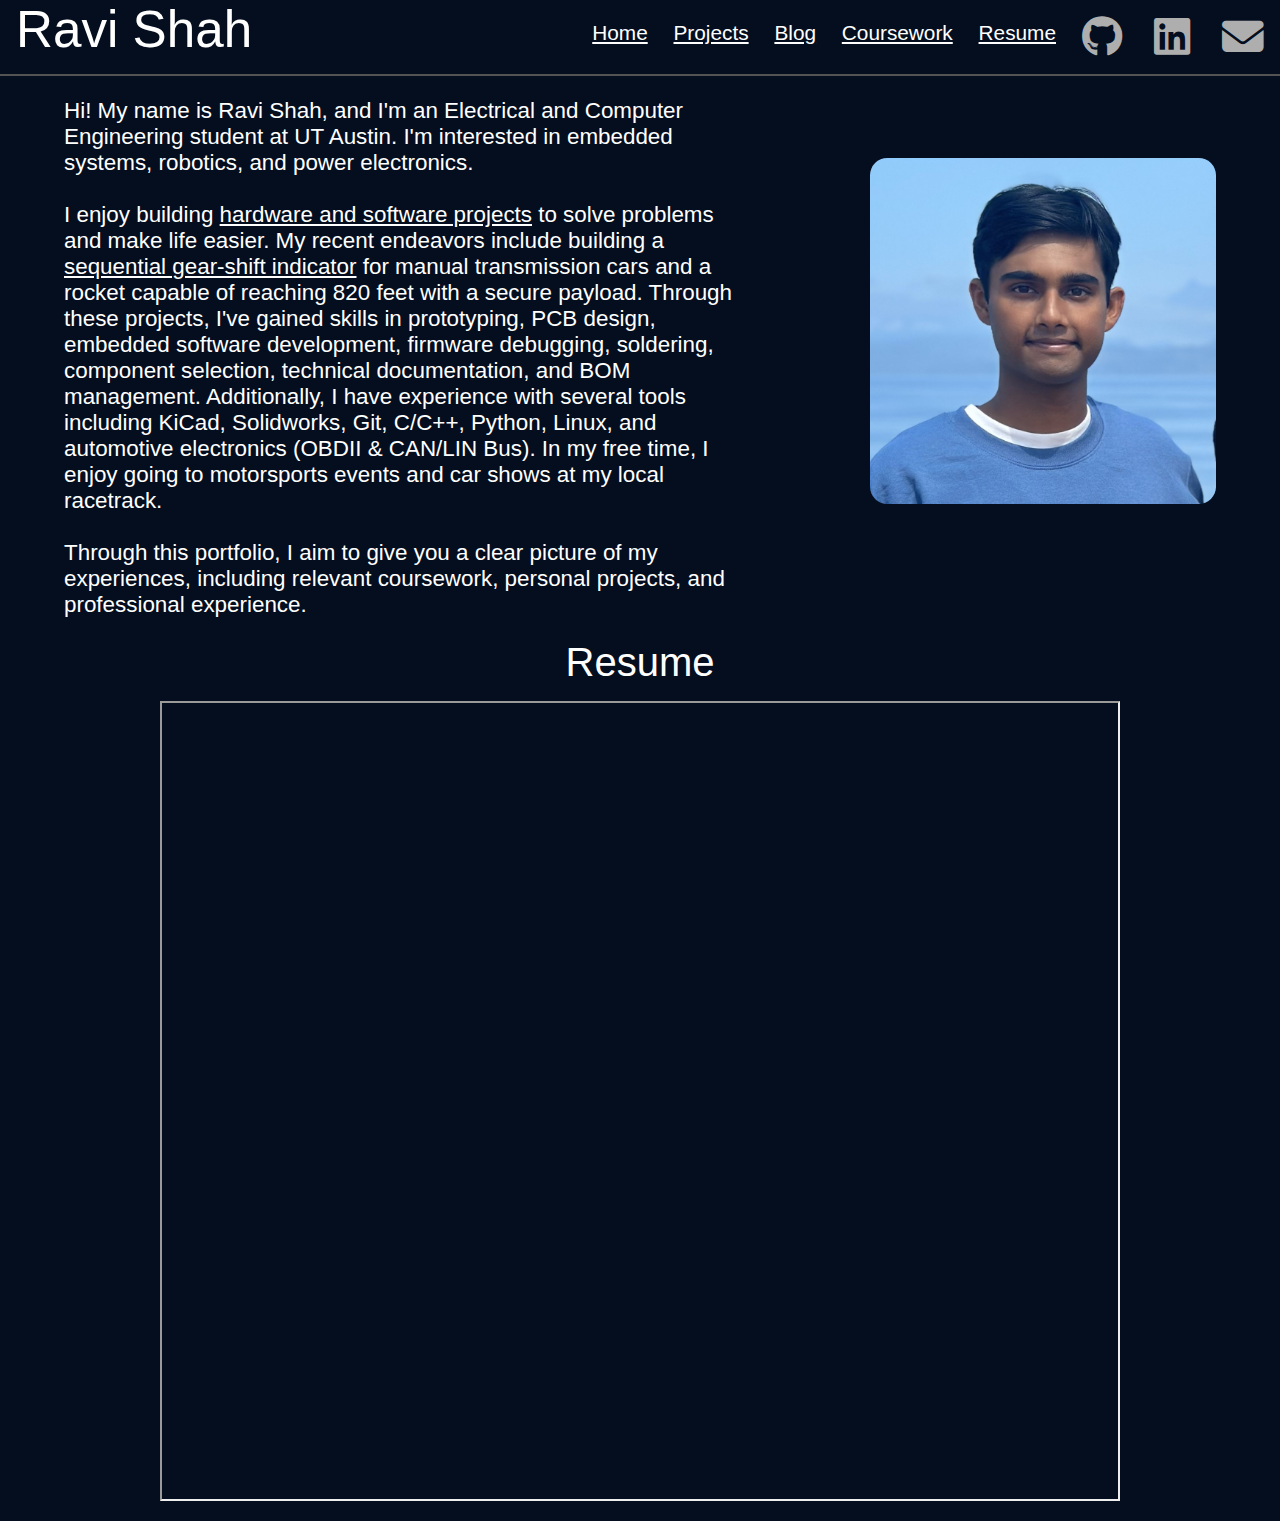
<file: index.html>
<!DOCTYPE html>
<html lang="en">

<head>
    <meta charset="utf-8" />
    <meta http-equiv="X-UA-Compatible" content="IE=edge" />
    <title>Ravi Shah's Portfolio</title>
    <meta name="HandheldFriendly" content="True" />
    <meta name="viewport" content="width=device-width, initial-scale=1.0" />
    <link rel="stylesheet" type="text/css" href="./css/new-portfolio.css" />
    <link rel="stylesheet" href="https://cdnjs.cloudflare.com/ajax/libs/font-awesome/6.1.2/css/all.min.css">
    <meta name="description"
        content="Hi, I'm Ravi Shah! Find out about my projects, qualifications, and interests here." />
    <link rel="icon" href="/favicon.png" type="image/png" />
    <link rel="canonical" href="https://www.yeetpc.com/" />
    <meta name="referrer" content="no-referrer-when-downgrade" />
    <meta property="og:site_name" content="Ravi Shah's Portfolio" />
    <meta property="og:type" content="website" />
    <meta property="og:title" content="Ravi Shah's Portfolio" />
    <meta property="og:description"
        content="Hi, I'm Ravi Shah! Find out about my projects, qualifications, and interests here." />
    <meta property="og:url" content="https://www.yeetpc.com/" />
    <meta property="og:image" content="https://blog.yeetpc.com/content/images/2021/11/YTchannelart-2.png" />
    <meta name="twitter:card" content="summary_large_image" />
    <meta name="twitter:title" content="Ravi Shah's Portfolio" />
    <meta name="twitter:description"
        content="Hi, I'm Ravi Shah! Find out about my projects, qualifications, and interests here." />
    <meta name="twitter:url" content="https://www.yeetpc.com/" />
    <meta name="twitter:image" content="https://blog.yeetpc.com/content/images/2021/11/YTchannelart-1.png" />
    <meta name="twitter:site" content="@rav4ss" />
    <meta property="og:image:width" content="2560" />
    <meta property="og:image:height" content="1440" />
    <script type="application/ld+json">
{
    "@context": "https://schema.org",
    "@type": "WebSite",
    "publisher": {
        "@type": "Person",
        "name": "Ravi Shah",
        "url": "https://www.yeetpc.com/",
        "logo": {
            "@type": "ImageObject",
            "url": "https://blog.yeetpc.com/favicon.png",
            "width": 60,
            "height": 60
        }
    },
    "url": "https://www.yeetpc.com/",
    "image": {
        "@type": "ImageObject",
        "url": "https://static.ghost.org/v3.0.0/images/publication-cover.png",
        "width": 2709,
        "height": 938
    },
    "mainEntityOfPage": {
        "@type": "WebPage",
        "@id": "https://www.yeetpc.com/"
    },
    "description": "Hi, I'm Ravi Shah! Find out about my projects, qualifications, and interests here."
}
    </script>
    <script defer data-domain="www.yeetpc.com" src="https://plausible.yeetpc.com/js/plausible.js"></script>
</head>

<body class="home-template">
    <div class="site-wrapper">

        <div class="header-container">

            <h1 class="main-heading" id="heading">Ravi Shah</h1>

            <div class="icons-container">
                <div class="icons-flex">
                    <div class="icon" id="github">
                        <i class="fa-brands fa-github fa-2xl"></i>
                    </div>
                    <div class="icon" id="linkedin">
                        <i class="fa-brands fa-linkedin fa-2xl"></i>
                    </div>
                    <div class="icon" id="mail">
                        <i class="fa fa-envelope fa-2xl"></i>
                    </div>

                </div>
            </div>

            <div class="links-container">
                <p>
                    <a href="/">Home</a>
                    <a href="/projects">Projects</a>
                    <a href="https://blog.yeetpc.com/">Blog</a>
                    <a href="/coursework">Coursework</a>
                    <a href="/#resume">Resume</a>
                </p>
            </div>
        </div>

        <div class="header-spacer"></div>

        <hr />

        <div class="main-stuff">
            <div class="profile-container">
                <img src="/img/portfolio_profile.jpg" alt="Close-up photo of Ravi Shah">
            </div>

            <div class="subtitle">
                <p>Hi! My name is Ravi Shah, and I'm an Electrical and Computer Engineering student at UT Austin. I'm
                    interested in embedded systems, robotics, and power electronics.<br /><br />I
                    enjoy building <a href="/projects">hardware and software projects</a> to solve problems and make
                    life easier. My recent
                    endeavors include building a <a href="/projects/k-line-sequential-shift-indicator/">sequential
                        gear-shift
                        indicator</a> for manual transmission cars and a rocket capable of reaching 820 feet with a
                    secure
                    payload. Through these projects, I've gained skills in prototyping, PCB design, embedded software development, firmware debugging, soldering,
                    component selection, technical documentation, and BOM management. Additionally, I have experience with several
                    tools including KiCad, Solidworks, Git, C/C++, Python, Linux, and automotive electronics (OBDII &
                    CAN/LIN Bus). In my
                    free time, I enjoy going to motorsports events and car shows at my local
                    racetrack.<br /><br />Through
                    this portfolio, I aim to give you a clear picture of my experiences, including relevant coursework,
                    personal projects, and professional experience.</p>
            </div>
        </div>

        <div class="resume-header" id="resume">
            <h2>Resume</h2>
        </div>

        <div class="resume">
            <iframe src="https://drive.google.com/file/d/18FzSVNvmo2PB5H2fkcPdwhHGGxofkdqr/preview" width="100%"
                height="800px" loading="lazy"></iframe>
        </div>

        <footer class="main-footer">
        </footer>
    </div>
    <script src="js/redirects.js"></script>

</body>

</html>
</file>
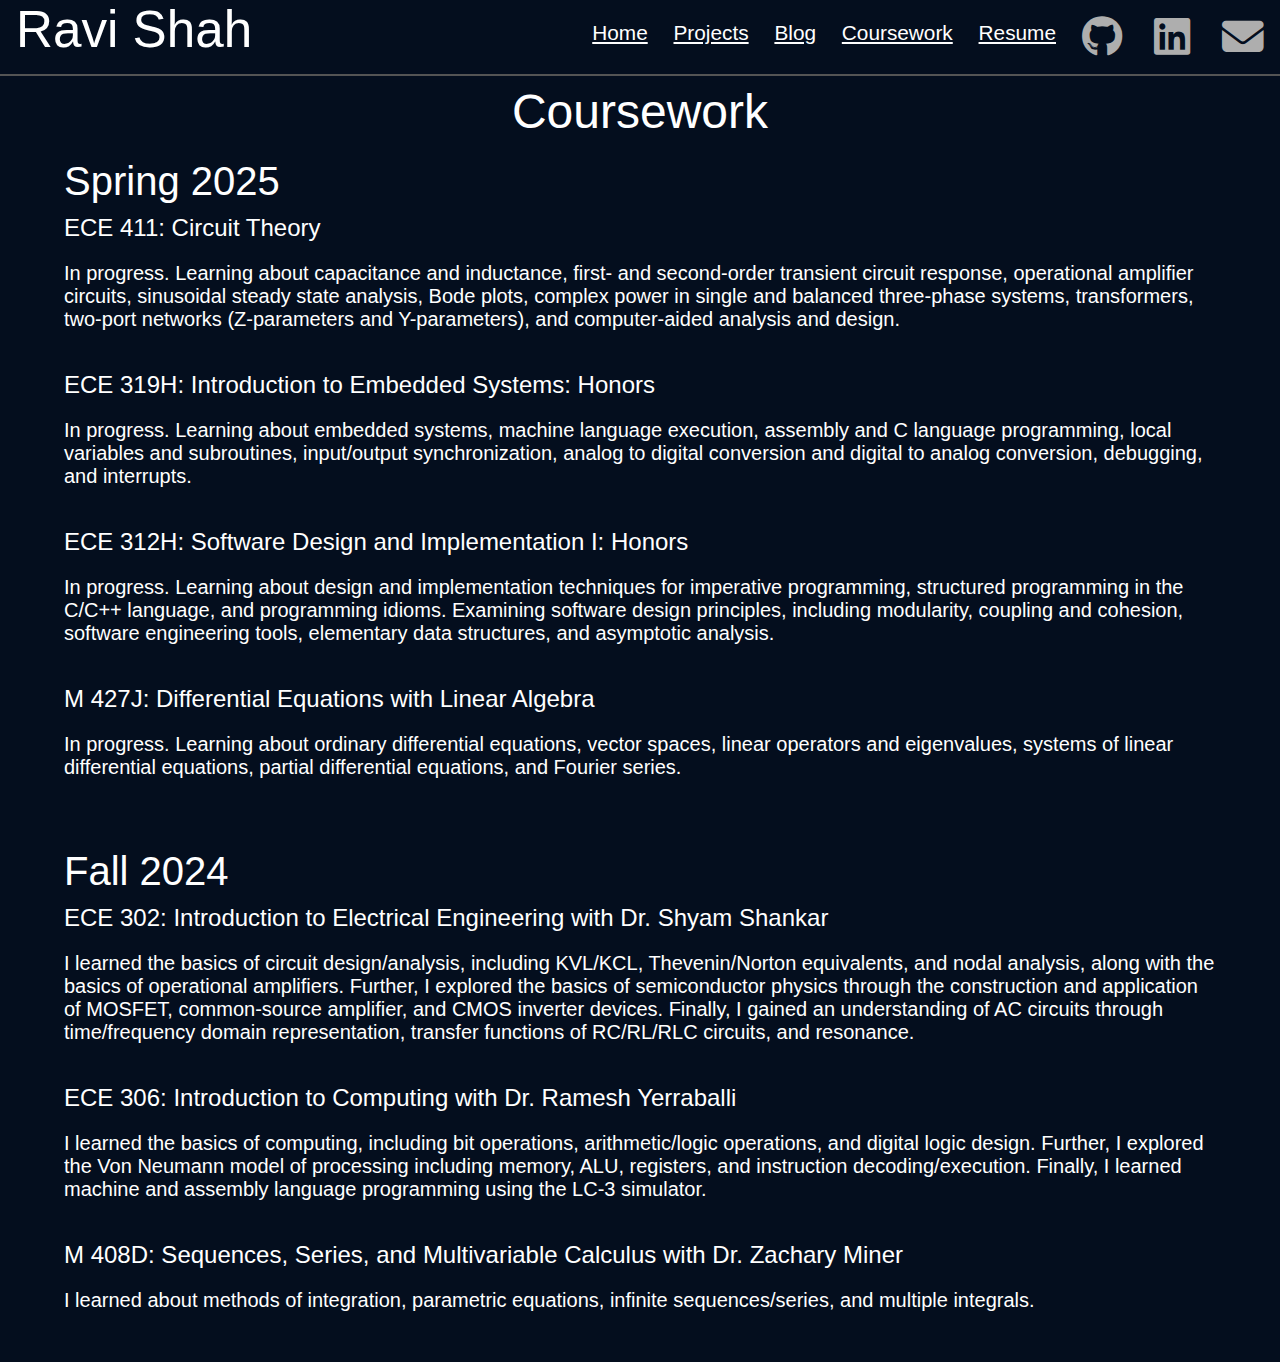
<file: coursework/index.html>
<!DOCTYPE html>
<html lang="en">

<head>
    <meta charset="utf-8" />
    <meta http-equiv="X-UA-Compatible" content="IE=edge" />
    <title>Coursework - Ravi Shah's Portfolio</title>
    <meta name="HandheldFriendly" content="True" />
    <meta name="viewport" content="width=device-width, initial-scale=1.0" />
    <link rel="stylesheet" type="text/css" href="../css/new-portfolio.css" />
    <link rel="stylesheet" type="text/css" href="../css/coursework.css" />
    <link rel="stylesheet" href="https://cdnjs.cloudflare.com/ajax/libs/font-awesome/6.1.2/css/all.min.css">
    <meta name="description"
        content="Hi, I'm Ravi Shah! Find out about my projects, qualifications, and interests here." />
    <link rel="icon" href="/favicon.png" type="image/png" />
    <link rel="canonical" href="https://www.yeetpc.com/" />
    <meta name="referrer" content="no-referrer-when-downgrade" />
    <meta property="og:site_name" content="Ravi Shah's Portfolio" />
    <meta property="og:type" content="website" />
    <meta property="og:title" content="Ravi Shah's Portfolio" />
    <meta property="og:description"
        content="Hi, I'm Ravi Shah! Find out about my projects, qualifications, and interests here." />
    <meta property="og:url" content="https://www.yeetpc.com/" />
    <meta property="og:image" content="https://blog.yeetpc.com/content/images/2021/11/YTchannelart-2.png" />
    <meta name="twitter:card" content="summary_large_image" />
    <meta name="twitter:title" content="Ravi Shah's Portfolio" />
    <meta name="twitter:description"
        content="Hi, I'm Ravi Shah! Find out about my projects, qualifications, and interests here." />
    <meta name="twitter:url" content="https://www.yeetpc.com/" />
    <meta name="twitter:image" content="https://blog.yeetpc.com/content/images/2021/11/YTchannelart-1.png" />
    <meta name="twitter:site" content="@rav4ss" />
    <meta property="og:image:width" content="2560" />
    <meta property="og:image:height" content="1440" />
    <script type="application/ld+json">
{
    "@context": "https://schema.org",
    "@type": "WebSite",
    "publisher": {
        "@type": "Person",
        "name": "Ravi Shah",
        "url": "https://www.yeetpc.com/",
        "logo": {
            "@type": "ImageObject",
            "url": "https://blog.yeetpc.com/favicon.png",
            "width": 60,
            "height": 60
        }
    },
    "url": "https://www.yeetpc.com/",
    "image": {
        "@type": "ImageObject",
        "url": "https://static.ghost.org/v3.0.0/images/publication-cover.png",
        "width": 2709,
        "height": 938
    },
    "mainEntityOfPage": {
        "@type": "WebPage",
        "@id": "https://www.yeetpc.com/"
    },
    "description": "Hi, I'm Ravi Shah! Find out about my projects, qualifications, and interests here."
}
    </script>
    <script defer data-domain="www.yeetpc.com" src="https://plausible.yeetpc.com/js/plausible.js"></script>
</head>

<body class="home-template">
    <div class="site-wrapper">

        <div class="header-container">

            <h1 class="main-heading" id="heading">Ravi Shah</h1>

            <div class="icons-container">
                <div class="icons-flex">
                    <div class="icon" id="github">
                        <i class="fa-brands fa-github fa-2xl"></i>
                    </div>
                    <div class="icon" id="linkedin">
                        <i class="fa-brands fa-linkedin fa-2xl"></i>
                    </div>
                    <div class="icon" id="mail">
                        <i class="fa fa-envelope fa-2xl"></i>
                    </div>

                </div>
            </div>

            <div class="links-container">
                <p>
                    <a href="/">Home</a>
                    <a href="/projects">Projects</a>
                    <a href="https://blog.yeetpc.com/">Blog</a>
                    <a href="/coursework">Coursework</a>
                    <a href="/#resume">Resume</a>
                </p>
            </div>
        </div>

        <div class="header-spacer"></div>

        <hr />

        <div class="coursework-page-heading">
            <h1>Coursework</h1>
        </div>

        <div class="courses-year-container">

            <div class="courses-semester-container">
                <div class="courses-semester-heading">
                    <h2>Spring 2025</h2>
                </div>
                <div class="course-container">
                    <div class="course-heading">
                        <h3>ECE 411: Circuit Theory</h3>
                    </div>
                    <div class="course-content">
                        <p>In progress. Learning about capacitance and inductance, first- and second-order transient
                            circuit response, operational amplifier circuits, sinusoidal steady state analysis, Bode
                            plots, complex power in single and balanced three-phase systems, transformers, two-port
                            networks (Z-parameters and Y-parameters), and computer-aided analysis and design.</p>
                    </div>
                </div>
                <div class="course-container">
                    <div class="course-heading">
                        <h3>ECE 319H: Introduction to Embedded Systems: Honors</h3>
                    </div>
                    <div class="course-content">
                        <p>In progress. Learning about embedded systems, machine language execution, assembly and C
                            language programming, local variables and subroutines, input/output synchronization, analog
                            to digital conversion and digital to analog conversion, debugging, and interrupts.</p>
                    </div>
                </div>
                <div class="course-container">
                    <div class="course-heading">
                        <h3>ECE 312H: Software Design and Implementation I: Honors</h3>
                    </div>
                    <div class="course-content">
                        <p>In progress. Learning about design and implementation techniques for imperative programming,
                            structured programming in the C/C++ language, and programming idioms. Examining software
                            design principles, including modularity, coupling and cohesion, software engineering tools,
                            elementary data structures, and asymptotic analysis.</p>
                    </div>
                </div>
                <div class="course-container">
                    <div class="course-heading">
                        <h3>M 427J: Differential Equations with Linear Algebra</h3>
                    </div>
                    <div class="course-content">
                        <p>In progress. Learning about ordinary differential equations, vector spaces, linear operators
                            and eigenvalues, systems of linear differential equations, partial differential equations,
                            and Fourier series.</p>
                    </div>
                </div>
            </div>
            <div class="courses-semester-container">
                <div class="courses-semester-heading">
                    <h2>Fall 2024</h2>
                </div>
                <div class="course-container">
                    <div class="course-heading">
                        <h3>ECE 302: Introduction to Electrical Engineering with Dr. Shyam Shankar</h3>
                    </div>
                    <div class="course-content">
                        <p>I learned the basics of circuit design/analysis, including KVL/KCL, Thevenin/Norton
                            equivalents, and nodal analysis, along with the basics of operational
                            amplifiers. Further, I explored the basics of semiconductor physics through the construction
                            and application of MOSFET, common-source amplifier, and CMOS inverter devices. Finally, I
                            gained an understanding of AC circuits through time/frequency domain representation,
                            transfer functions of RC/RL/RLC circuits, and resonance.</p>
                    </div>
                </div>
                <div class="course-container">
                    <div class="course-heading">
                        <h3>ECE 306: Introduction to Computing with Dr. Ramesh Yerraballi</h3>
                    </div>
                    <div class="course-content">
                        <p>I learned the basics of computing, including bit operations, arithmetic/logic
                            operations, and digital logic design. Further, I explored the Von Neumann model of
                            processing including memory, ALU, registers, and instruction decoding/execution. Finally, I
                            learned machine and assembly language programming using the LC-3 simulator.</p>
                    </div>
                </div>
                <div class="course-container">
                    <div class="course-heading">
                        <h3>M 408D: Sequences, Series, and Multivariable Calculus with Dr. Zachary Miner</h3>
                    </div>
                    <div class="course-content">
                        <p>I learned about methods of integration, parametric equations, infinite
                            sequences/series, and multiple integrals.</p>
                    </div>
                </div>
            </div>
        </div>

        <footer class="main-footer">
        </footer>
    </div>
    <script src="/js/redirects.js"></script>

</body>

</html>
</file>
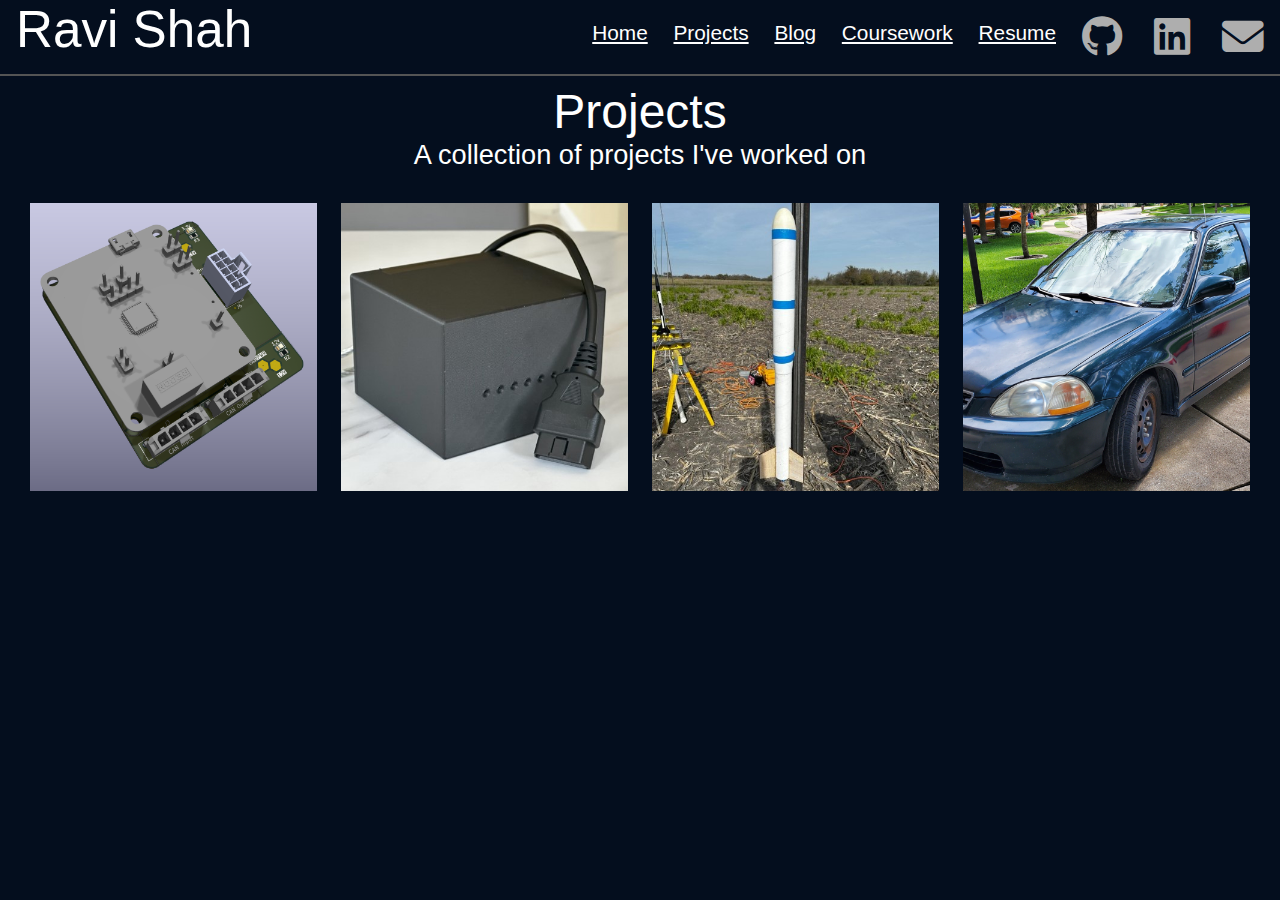
<file: projects/index.html>
<!DOCTYPE html>
<html lang="en">

<head>
    <meta charset="utf-8" />
    <meta http-equiv="X-UA-Compatible" content="IE=edge" />
    <title>Projects - Ravi Shah's Portfolio</title>
    <meta name="HandheldFriendly" content="True" />
    <meta name="viewport" content="width=device-width, initial-scale=1.0" />
    <link rel="stylesheet" type="text/css" href="../css/new-portfolio.css" />
    <link rel="stylesheet" type="text/css" href="../css/projects.css" />
    <link rel="stylesheet" href="https://cdnjs.cloudflare.com/ajax/libs/font-awesome/6.1.2/css/all.min.css">
    <meta name="description"
        content="Hi, I'm Ravi Shah! Find out about my projects, qualifications, and interests here." />
    <link rel="icon" href="/favicon.png" type="image/png" />
    <link rel="canonical" href="https://www.yeetpc.com/" />
    <meta name="referrer" content="no-referrer-when-downgrade" />
    <meta property="og:site_name" content="Ravi Shah's Portfolio" />
    <meta property="og:type" content="website" />
    <meta property="og:title" content="Ravi Shah's Portfolio" />
    <meta property="og:description"
        content="Hi, I'm Ravi Shah! Find out about my projects, qualifications, and interests here." />
    <meta property="og:url" content="https://www.yeetpc.com/" />
    <meta property="og:image" content="https://blog.yeetpc.com/content/images/2021/11/YTchannelart-2.png" />
    <meta name="twitter:card" content="summary_large_image" />
    <meta name="twitter:title" content="Ravi Shah's Portfolio" />
    <meta name="twitter:description"
        content="Hi, I'm Ravi Shah! Find out about my projects, qualifications, and interests here." />
    <meta name="twitter:url" content="https://www.yeetpc.com/" />
    <meta name="twitter:image" content="https://blog.yeetpc.com/content/images/2021/11/YTchannelart-1.png" />
    <meta name="twitter:site" content="@rav4ss" />
    <meta property="og:image:width" content="2560" />
    <meta property="og:image:height" content="1440" />
    <script type="application/ld+json">
{
    "@context": "https://schema.org",
    "@type": "WebSite",
    "publisher": {
        "@type": "Person",
        "name": "Ravi Shah",
        "url": "https://www.yeetpc.com/",
        "logo": {
            "@type": "ImageObject",
            "url": "https://blog.yeetpc.com/favicon.png",
            "width": 60,
            "height": 60
        }
    },
    "url": "https://www.yeetpc.com/",
    "image": {
        "@type": "ImageObject",
        "url": "https://static.ghost.org/v3.0.0/images/publication-cover.png",
        "width": 2709,
        "height": 938
    },
    "mainEntityOfPage": {
        "@type": "WebPage",
        "@id": "https://www.yeetpc.com/"
    },
    "description": "Hi, I'm Ravi Shah! Find out about my projects, qualifications, and interests here."
}
    </script>
    <script defer data-domain="www.yeetpc.com" src="https://plausible.yeetpc.com/js/plausible.js"></script>
</head>

<body class="home-template">
    <div class="site-wrapper">

        <div class="header-container">

            <h1 class="main-heading" id="heading">Ravi Shah</h1>

            <div class="icons-container">
                <div class="icons-flex">
                    <div class="icon" id="github">
                        <i class="fa-brands fa-github fa-2xl"></i>
                    </div>
                    <div class="icon" id="linkedin">
                        <i class="fa-brands fa-linkedin fa-2xl"></i>
                    </div>
                    <div class="icon" id="mail">
                        <i class="fa fa-envelope fa-2xl"></i>
                    </div>

                </div>
            </div>

            <div class="links-container">
                <p>
                    <a href="/">Home</a>
                    <a href="/projects">Projects</a>
                    <a href="https://blog.yeetpc.com/">Blog</a>
                    <a href="/coursework">Coursework</a>
                    <a href="/#resume">Resume</a>
                </p>
            </div>
        </div>

        <div class="header-spacer"></div>

        <hr />

        <div class="projects-page-heading">
            <h1>Projects</h1>
        </div>

        <div class="projects-page-subheading">
            <h2>A collection of projects I've worked on</h2>
        </div>

        <div class="projects-container">
            <div class="project-container" id="environment">
                <div class="project-image-container">
                    <div class="project-image">
                        <img src="/img/env-board.jpg" alt="Environmental Monitoring PCB">
                    </div>
                    <div class="project-content-overlay">
                        <p>Environmental Monitoring Telemetry System</p>
                    </div>
                </div>
            </div>
            <div class="project-container" id="kline">
                <div class="project-image-container">
                    <div class="project-image">
                        <img src="/img/shift-indicator-2.jpg" alt="Sequential Shift Indicator with 7 LED display">
                    </div>
                    <div class="project-content-overlay">
                        <p>Sequential Gear-Shift Indicator</p>
                    </div>
                </div>
            </div>
            <div class="project-container" id="rocket">
                <div class="project-image-container">
                    <div class="project-image">
                        <img src="/img/clown-car.jpg" alt="2024 American Rocketry Challenge Rocket">
                    </div>
                    <div class="project-content-overlay">
                        <p>2024 TARC Rocket - Clown Car</p>
                    </div>
                </div>
            </div>
            <div class="project-container" id="civic">
                <div class="project-image-container">
                    <div class="project-image">
                        <img src="/img/civic-rebuild.jpg" alt="Green 1998 Honda Civic front view">
                    </div>
                    <div class="project-content-overlay">
                        <p>1998 Honda Civic Rebuild</p>
                    </div>
                </div>
            </div>
        </div>

        <div class="buffer"></div>

        <footer class="main-footer">
        </footer>
    </div>
    <script src="/js/redirects.js"></script>
    <script src="/js/projects.js"></script>

</body>

</html>
</file>
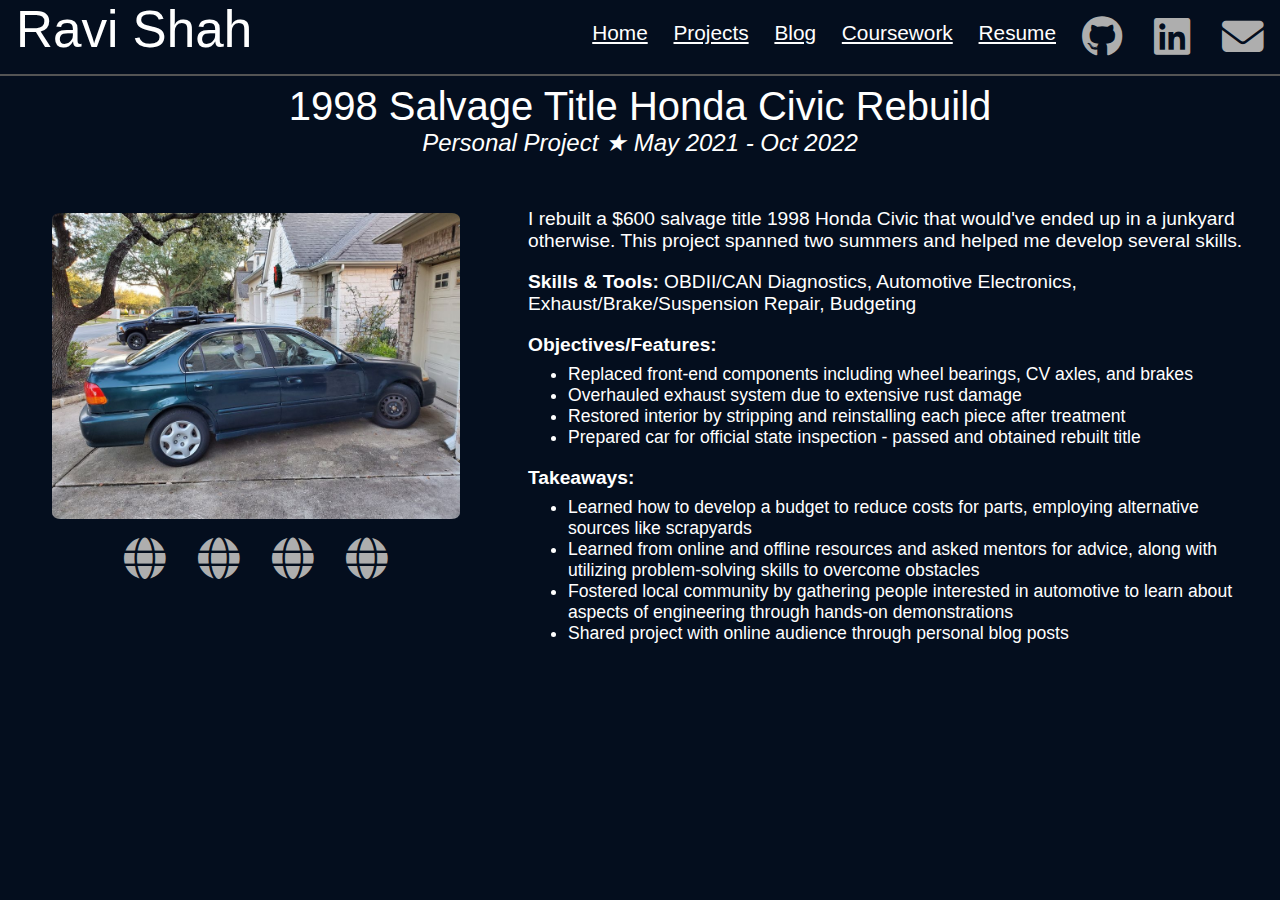
<file: projects/1998-honda-civic-rebuild/index.html>
<!DOCTYPE html>
<html lang="en">

<head>
    <meta charset="utf-8" />
    <meta http-equiv="X-UA-Compatible" content="IE=edge" />
    <title>Projects - Ravi Shah's Portfolio</title>
    <meta name="HandheldFriendly" content="True" />
    <meta name="viewport" content="width=device-width, initial-scale=1.0" />
    <link rel="stylesheet" type="text/css" href="/css/new-portfolio.css" />
    <link rel="stylesheet" type="text/css" href="/css/one_proj.css" />
    <link rel="stylesheet" href="https://cdnjs.cloudflare.com/ajax/libs/font-awesome/6.1.2/css/all.min.css">
    <meta name="description"
        content="Hi, I'm Ravi Shah! Find out about my projects, qualifications, and interests here." />
    <link rel="icon" href="/favicon.png" type="image/png" />
    <link rel="canonical" href="https://www.yeetpc.com/" />
    <meta name="referrer" content="no-referrer-when-downgrade" />
    <meta property="og:site_name" content="Ravi Shah's Portfolio" />
    <meta property="og:type" content="website" />
    <meta property="og:title" content="Ravi Shah's Portfolio" />
    <meta property="og:description"
        content="Hi, I'm Ravi Shah! Find out about my projects, qualifications, and interests here." />
    <meta property="og:url" content="https://www.yeetpc.com/" />
    <meta property="og:image" content="https://blog.yeetpc.com/content/images/2021/11/YTchannelart-2.png" />
    <meta name="twitter:card" content="summary_large_image" />
    <meta name="twitter:title" content="Ravi Shah's Portfolio" />
    <meta name="twitter:description"
        content="Hi, I'm Ravi Shah! Find out about my projects, qualifications, and interests here." />
    <meta name="twitter:url" content="https://www.yeetpc.com/" />
    <meta name="twitter:image" content="https://blog.yeetpc.com/content/images/2021/11/YTchannelart-1.png" />
    <meta name="twitter:site" content="@rav4ss" />
    <meta property="og:image:width" content="2560" />
    <meta property="og:image:height" content="1440" />
    <script type="application/ld+json">
{
    "@context": "https://schema.org",
    "@type": "WebSite",
    "publisher": {
        "@type": "Person",
        "name": "Ravi Shah",
        "url": "https://www.yeetpc.com/",
        "logo": {
            "@type": "ImageObject",
            "url": "https://blog.yeetpc.com/favicon.png",
            "width": 60,
            "height": 60
        }
    },
    "url": "https://www.yeetpc.com/",
    "image": {
        "@type": "ImageObject",
        "url": "https://static.ghost.org/v3.0.0/images/publication-cover.png",
        "width": 2709,
        "height": 938
    },
    "mainEntityOfPage": {
        "@type": "WebPage",
        "@id": "https://www.yeetpc.com/"
    },
    "description": "Hi, I'm Ravi Shah! Find out about my projects, qualifications, and interests here."
}
    </script>
    <script defer data-domain="www.yeetpc.com" src="https://plausible.yeetpc.com/js/plausible.js"></script>
</head>

<body class="home-template">
    <div class="site-wrapper">

        <div class="header-container">

            <h1 class="main-heading" id="heading">Ravi Shah</h1>

            <div class="icons-container">
                <div class="icons-flex">
                    <div class="icon" id="github">
                        <i class="fa-brands fa-github fa-2xl"></i>
                    </div>
                    <div class="icon" id="linkedin">
                        <i class="fa-brands fa-linkedin fa-2xl"></i>
                    </div>
                    <div class="icon" id="mail">
                        <i class="fa fa-envelope fa-2xl"></i>
                    </div>
                </div>
            </div>

            <div class="links-container">
                <p>
                    <a href="/">Home</a>
                    <a href="/projects">Projects</a>
                    <a href="https://blog.yeetpc.com/">Blog</a>
                    <a href="/coursework">Coursework</a>
                    <a href="/#resume">Resume</a>
                </p>
            </div>
        </div>

        <div class="header-spacer"></div>

        <hr />

        <div class="project-title">
            <h2>1998 Salvage Title Honda Civic Rebuild</h2>
        </div>

        <div class="project-subtitle">
            <h3>Personal Project &#9733; May 2021 - Oct 2022</h3>
        </div>

        <div class="one-project">
            <div class="left">
                <div class="project-image">
                    <img src="/img/civic-rebuild-2.jpg" alt="BLAHBLAH">
                </div>
                <div class="project-links">
                    <div class="icons-flex">
                        <div class="icon" id="project-blog">
                            <i class="fa-solid fa-globe fa-2xl"></i>
                        </div>
                        <div class="icon" id="project-blog-2">
                            <i class="fa-solid fa-globe fa-2xl"></i>
                        </div>
                        <div class="icon" id="project-blog-3">
                            <i class="fa-solid fa-globe fa-2xl"></i>
                        </div>
                        <div class="icon" id="project-blog-4">
                            <i class="fa-solid fa-globe fa-2xl"></i>
                        </div>
                    </div>
                </div>
            </div>

            <div class="right">
                <div class="project-desc">
                    <p>I rebuilt a $600 salvage title 1998 Honda Civic that would've ended up in a junkyard otherwise. This project spanned two summers and helped me develop several skills.</p>
                    <p><b>Skills &amp; Tools:</b> OBDII/CAN Diagnostics, Automotive Electronics, Exhaust/Brake/Suspension Repair, Budgeting</p>
                    <p><b>Objectives/Features:</b>
                    <ul>
                        <li>Replaced front-end components including wheel bearings, CV axles, and brakes</li>
                        <li>Overhauled exhaust system due to extensive rust damage</li>
                        <li>Restored interior by stripping and reinstalling each piece after treatment</li>
                        <li>Prepared car for official state inspection - passed and obtained rebuilt title</li>
                    </ul>
                    </p>
                    <p><b>Takeaways:</b>
                    <ul>
                        <li>Learned how to develop a budget to reduce costs for parts, employing alternative sources like scrapyards</li>
                        <li>Learned from online and offline resources and asked mentors for advice, along with utilizing problem-solving skills to overcome obstacles</li>
                        <li>Fostered local community by gathering people interested in automotive to learn about aspects of engineering through hands-on demonstrations</li>
                        <li>Shared project with online audience through personal blog posts</li>
                    </ul>
                    </p>
                </div>
            </div>
        </div>

        <div class="buffer"></div>

        <footer class="main-footer">
        </footer>
    </div>
    <script src="/js/redirects.js"></script>
    <script src="/js/projects.js"></script>
    <script src="/js/per_project/civic.js"></script>

</body>

</html>
</file>
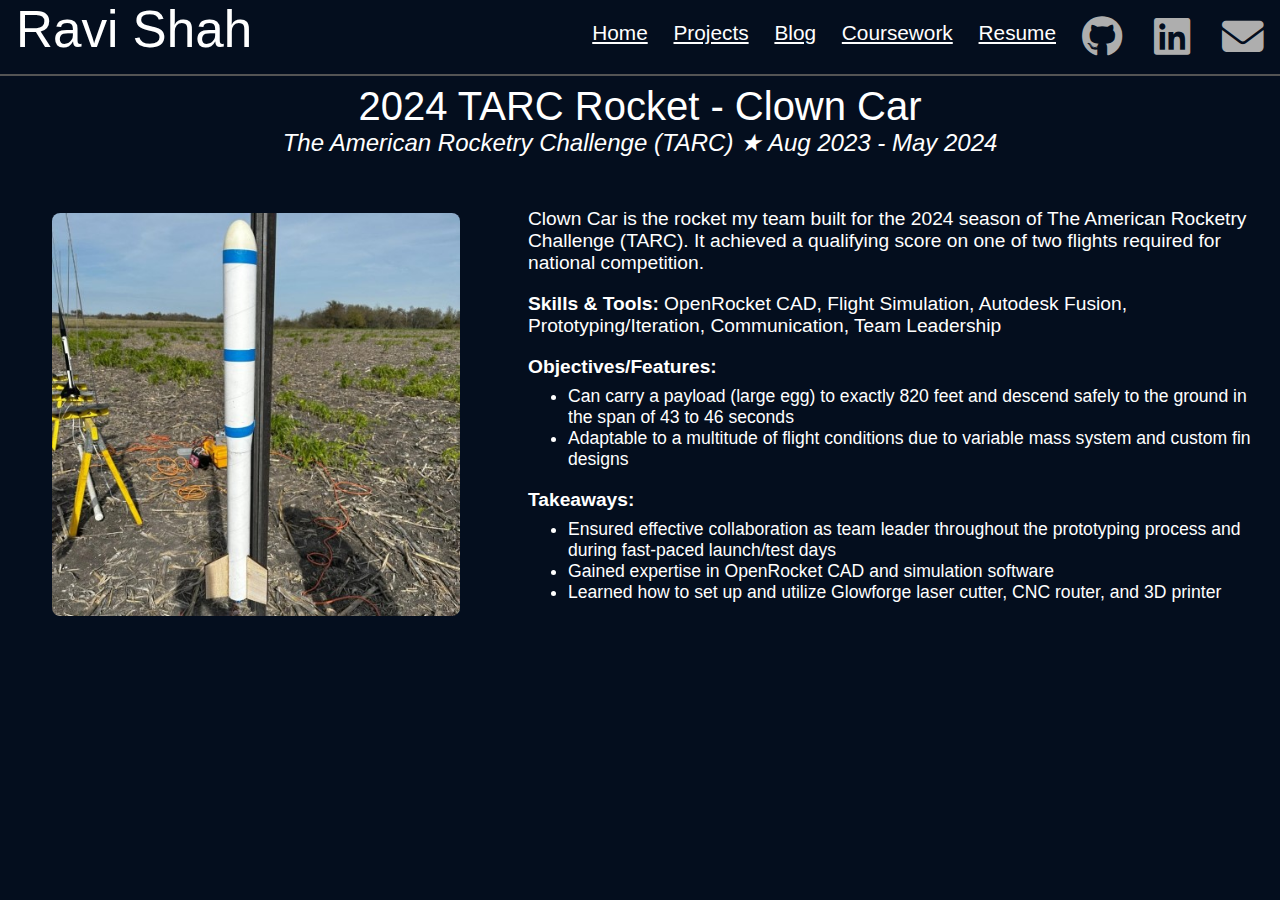
<file: projects/2024-tarc-rocket-clown-car/index.html>
<!DOCTYPE html>
<html lang="en">

<head>
    <meta charset="utf-8" />
    <meta http-equiv="X-UA-Compatible" content="IE=edge" />
    <title>Projects - Ravi Shah's Portfolio</title>
    <meta name="HandheldFriendly" content="True" />
    <meta name="viewport" content="width=device-width, initial-scale=1.0" />
    <link rel="stylesheet" type="text/css" href="/css/new-portfolio.css" />
    <link rel="stylesheet" type="text/css" href="/css/one_proj.css" />
    <link rel="stylesheet" href="https://cdnjs.cloudflare.com/ajax/libs/font-awesome/6.1.2/css/all.min.css">
    <meta name="description"
        content="Hi, I'm Ravi Shah! Find out about my projects, qualifications, and interests here." />
    <link rel="icon" href="/favicon.png" type="image/png" />
    <link rel="canonical" href="https://www.yeetpc.com/" />
    <meta name="referrer" content="no-referrer-when-downgrade" />
    <meta property="og:site_name" content="Ravi Shah's Portfolio" />
    <meta property="og:type" content="website" />
    <meta property="og:title" content="Ravi Shah's Portfolio" />
    <meta property="og:description"
        content="Hi, I'm Ravi Shah! Find out about my projects, qualifications, and interests here." />
    <meta property="og:url" content="https://www.yeetpc.com/" />
    <meta property="og:image" content="https://blog.yeetpc.com/content/images/2021/11/YTchannelart-2.png" />
    <meta name="twitter:card" content="summary_large_image" />
    <meta name="twitter:title" content="Ravi Shah's Portfolio" />
    <meta name="twitter:description"
        content="Hi, I'm Ravi Shah! Find out about my projects, qualifications, and interests here." />
    <meta name="twitter:url" content="https://www.yeetpc.com/" />
    <meta name="twitter:image" content="https://blog.yeetpc.com/content/images/2021/11/YTchannelart-1.png" />
    <meta name="twitter:site" content="@rav4ss" />
    <meta property="og:image:width" content="2560" />
    <meta property="og:image:height" content="1440" />
    <script type="application/ld+json">
{
    "@context": "https://schema.org",
    "@type": "WebSite",
    "publisher": {
        "@type": "Person",
        "name": "Ravi Shah",
        "url": "https://www.yeetpc.com/",
        "logo": {
            "@type": "ImageObject",
            "url": "https://blog.yeetpc.com/favicon.png",
            "width": 60,
            "height": 60
        }
    },
    "url": "https://www.yeetpc.com/",
    "image": {
        "@type": "ImageObject",
        "url": "https://static.ghost.org/v3.0.0/images/publication-cover.png",
        "width": 2709,
        "height": 938
    },
    "mainEntityOfPage": {
        "@type": "WebPage",
        "@id": "https://www.yeetpc.com/"
    },
    "description": "Hi, I'm Ravi Shah! Find out about my projects, qualifications, and interests here."
}
    </script>
    <script defer data-domain="www.yeetpc.com" src="https://plausible.yeetpc.com/js/plausible.js"></script>
</head>

<body class="home-template">
    <div class="site-wrapper">

        <div class="header-container">

            <h1 class="main-heading" id="heading">Ravi Shah</h1>

            <div class="icons-container">
                <div class="icons-flex">
                    <div class="icon" id="github">
                        <i class="fa-brands fa-github fa-2xl"></i>
                    </div>
                    <div class="icon" id="linkedin">
                        <i class="fa-brands fa-linkedin fa-2xl"></i>
                    </div>
                    <div class="icon" id="mail">
                        <i class="fa fa-envelope fa-2xl"></i>
                    </div>
                </div>
            </div>

            <div class="links-container">
                <p>
                    <a href="/">Home</a>
                    <a href="/projects">Projects</a>
                    <a href="https://blog.yeetpc.com/">Blog</a>
                    <a href="/coursework">Coursework</a>
                    <a href="/#resume">Resume</a>
                </p>
            </div>
        </div>

        <div class="header-spacer"></div>

        <hr />

        <div class="project-title">
            <h2>2024 TARC Rocket - Clown Car</h2>
        </div>

        <div class="project-subtitle">
            <h3>The American Rocketry Challenge (TARC) &#9733; Aug 2023 - May 2024</h3>
        </div>

        <div class="one-project">
            <div class="left">
                <div class="project-image">
                    <img src="/img/clown-car.jpg" alt="2024 American Rocketry Challenge Rocket">
                </div>
            </div>
        </div>

        <div class="right">
            <div class="project-desc">
                <p>Clown Car is the rocket my team built for the 2024 season of The American Rocketry Challenge
                    (TARC). It achieved a qualifying score on one of two flights required for national competition.
                </p>
                <p><b>Skills &amp; Tools:</b> OpenRocket CAD, Flight Simulation, Autodesk Fusion, Prototyping/Iteration, Communication, Team Leadership</p>
                <p><b>Objectives/Features:</b>
                <ul>
                    <li>Can carry a payload (large egg) to exactly 820 feet and descend safely to the ground in the span
                        of 43 to 46 seconds</li>
                    <li>Adaptable to a multitude of flight conditions due to variable mass system and custom fin designs
                    </li>
                </ul>
                </p>
                <p><b>Takeaways:</b>
                <ul>
                    <li>Ensured effective collaboration as team leader throughout the prototyping process and during
                        fast-paced launch/test days</li>
                    <li>Gained expertise in OpenRocket CAD and simulation software</li>
                    <li>Learned how to set up and utilize Glowforge laser cutter, CNC router, and 3D printer</li>
                </ul>
                </p>
            </div>
        </div>
    </div>

    <div class="buffer"></div>

    <footer class="main-footer">
    </footer>
    </div>
    <script src="/js/redirects.js"></script>
    <script src="/js/projects.js"></script>

</body>

</html>
</file>
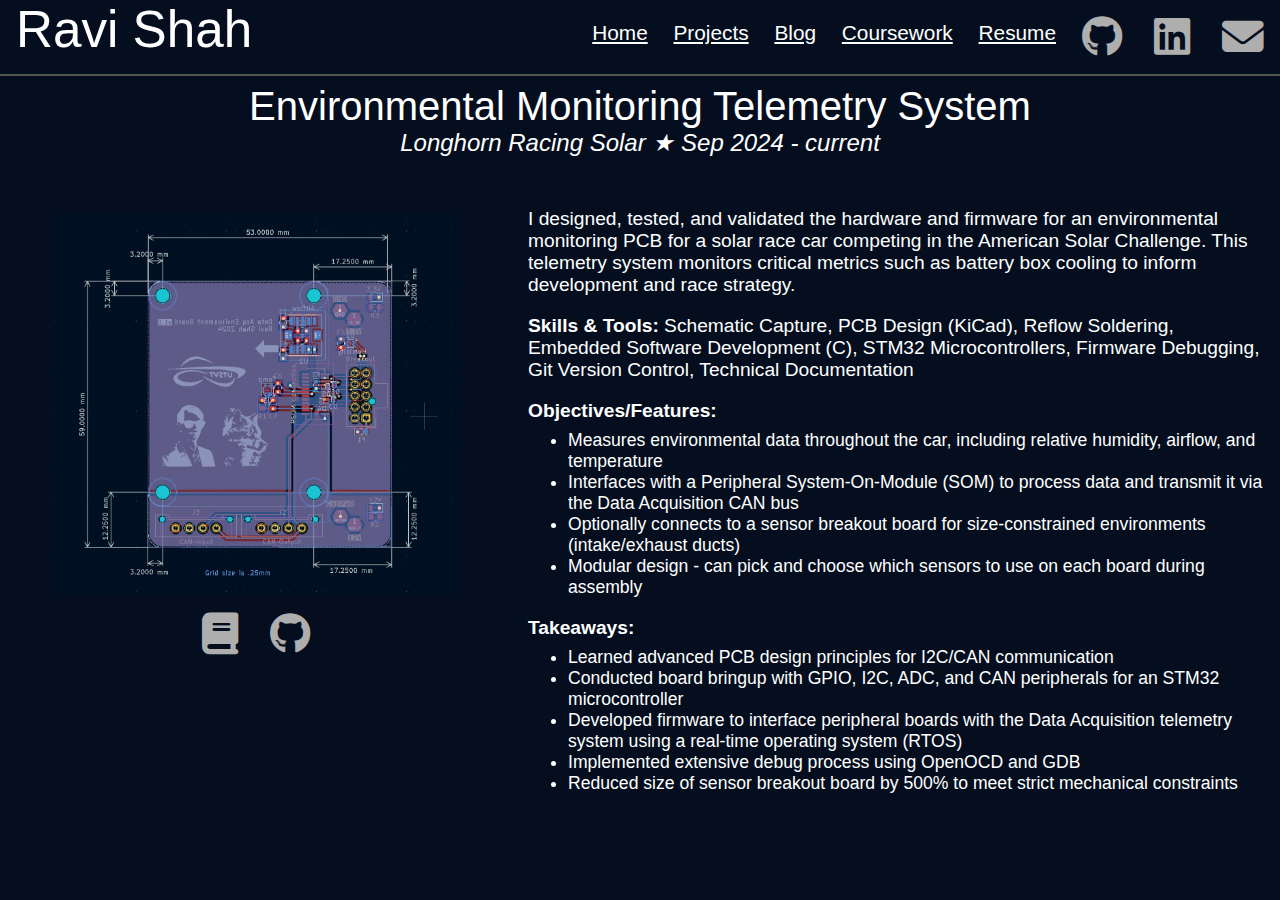
<file: projects/environmental-monitoring-telemetry-system/index.html>
<!DOCTYPE html>
<html lang="en">

<head>
    <meta charset="utf-8" />
    <meta http-equiv="X-UA-Compatible" content="IE=edge" />
    <title>Projects - Ravi Shah's Portfolio</title>
    <meta name="HandheldFriendly" content="True" />
    <meta name="viewport" content="width=device-width, initial-scale=1.0" />
    <link rel="stylesheet" type="text/css" href="/css/new-portfolio.css" />
    <link rel="stylesheet" type="text/css" href="/css/one_proj.css" />
    <link rel="stylesheet" href="https://cdnjs.cloudflare.com/ajax/libs/font-awesome/6.1.2/css/all.min.css">
    <meta name="description"
        content="Hi, I'm Ravi Shah! Find out about my projects, qualifications, and interests here." />
    <link rel="icon" href="/favicon.png" type="image/png" />
    <link rel="canonical" href="https://www.yeetpc.com/" />
    <meta name="referrer" content="no-referrer-when-downgrade" />
    <meta property="og:site_name" content="Ravi Shah's Portfolio" />
    <meta property="og:type" content="website" />
    <meta property="og:title" content="Ravi Shah's Portfolio" />
    <meta property="og:description"
        content="Hi, I'm Ravi Shah! Find out about my projects, qualifications, and interests here." />
    <meta property="og:url" content="https://www.yeetpc.com/" />
    <meta property="og:image" content="https://blog.yeetpc.com/content/images/2021/11/YTchannelart-2.png" />
    <meta name="twitter:card" content="summary_large_image" />
    <meta name="twitter:title" content="Ravi Shah's Portfolio" />
    <meta name="twitter:description"
        content="Hi, I'm Ravi Shah! Find out about my projects, qualifications, and interests here." />
    <meta name="twitter:url" content="https://www.yeetpc.com/" />
    <meta name="twitter:image" content="https://blog.yeetpc.com/content/images/2021/11/YTchannelart-1.png" />
    <meta name="twitter:site" content="@rav4ss" />
    <meta property="og:image:width" content="2560" />
    <meta property="og:image:height" content="1440" />
    <script type="application/ld+json">
{
    "@context": "https://schema.org",
    "@type": "WebSite",
    "publisher": {
        "@type": "Person",
        "name": "Ravi Shah",
        "url": "https://www.yeetpc.com/",
        "logo": {
            "@type": "ImageObject",
            "url": "https://blog.yeetpc.com/favicon.png",
            "width": 60,
            "height": 60
        }
    },
    "url": "https://www.yeetpc.com/",
    "image": {
        "@type": "ImageObject",
        "url": "https://static.ghost.org/v3.0.0/images/publication-cover.png",
        "width": 2709,
        "height": 938
    },
    "mainEntityOfPage": {
        "@type": "WebPage",
        "@id": "https://www.yeetpc.com/"
    },
    "description": "Hi, I'm Ravi Shah! Find out about my projects, qualifications, and interests here."
}
    </script>
    <script defer data-domain="www.yeetpc.com" src="https://plausible.yeetpc.com/js/plausible.js"></script>
</head>

<body class="home-template">
    <div class="site-wrapper">

        <div class="header-container">

            <h1 class="main-heading" id="heading">Ravi Shah</h1>

            <div class="icons-container">
                <div class="icons-flex">
                    <div class="icon" id="github">
                        <i class="fa-brands fa-github fa-2xl"></i>
                    </div>
                    <div class="icon" id="linkedin">
                        <i class="fa-brands fa-linkedin fa-2xl"></i>
                    </div>
                    <div class="icon" id="mail">
                        <i class="fa fa-envelope fa-2xl"></i>
                    </div>
                </div>
            </div>

            <div class="links-container">
                <p>
                    <a href="/">Home</a>
                    <a href="/projects">Projects</a>
                    <a href="https://blog.yeetpc.com/">Blog</a>
                    <a href="/coursework">Coursework</a>
                    <a href="/#resume">Resume</a>
                </p>
            </div>
        </div>

        <div class="header-spacer"></div>

        <hr />

        <div class="project-title">
            <h2>Environmental Monitoring Telemetry System</h2>
        </div>

        <div class="project-subtitle">
            <h3>Longhorn Racing Solar &#9733; Sep 2024 - current</h3>
        </div>

        <div class="one-project">
            <div class="left">
                <div class="project-image">
                    <img src="/img/env-board-2.jpg" alt="Environmental Monitoring PCB">
                </div>
                <div class="project-links">
                    <div class="icons-flex">
                        <div class="icon" id="project-writeup">
                            <i class="fa-solid fa-book fa-2xl"></i>
                        </div>
                        <div class="icon" id="project-github">
                            <i class="fa-brands fa-github fa-2xl"></i>
                        </div>
                    </div>
                </div>
            </div>

            <div class="right">
                <div class="project-desc">
                    <p>I designed, tested, and validated the hardware and firmware for an environmental monitoring PCB for a solar race car competing in the American Solar Challenge. This telemetry system monitors critical metrics such as battery box cooling to inform development and race strategy.</p>
                    <p><b>Skills &amp; Tools:</b> Schematic Capture, PCB Design (KiCad), Reflow Soldering, Embedded Software Development (C), STM32 Microcontrollers, Firmware Debugging, Git Version Control, Technical Documentation</p>
                    <p><b>Objectives/Features:</b>
                    <ul>
                        <li>Measures environmental data throughout the car, including relative humidity, airflow, and temperature</li>
                        <li>Interfaces with a Peripheral System-On-Module (SOM) to process data and transmit it via the Data Acquisition CAN bus</li>
                        <li>Optionally connects to a sensor breakout board for size-constrained environments (intake/exhaust ducts)</li>
                        <li>Modular design - can pick and choose which sensors to use on each board during assembly</li>
                    </ul>
                    </p>
                    <p><b>Takeaways:</b>
                    <ul>
                        <li>Learned advanced PCB design principles for I2C/CAN communication</li>
                        <li>Conducted board bringup with GPIO, I2C, ADC, and CAN peripherals for an STM32 microcontroller</li>
                        <li>Developed firmware to interface peripheral boards with the Data Acquisition telemetry system using a real-time operating system (RTOS)</li>
                        <li>Implemented extensive debug process using OpenOCD and GDB</li>
                        <li>Reduced size of sensor breakout board by 500% to meet strict mechanical constraints</li>
                    </ul>
                    </p>
                </div>
            </div>
        </div>

        <div class="buffer"></div>

        <footer class="main-footer">
        </footer>
    </div>
    <script src="/js/redirects.js"></script>
    <script src="/js/projects.js"></script>
    <script src="/js/per_project/envboard.js"></script>

</body>

</html>
</file>
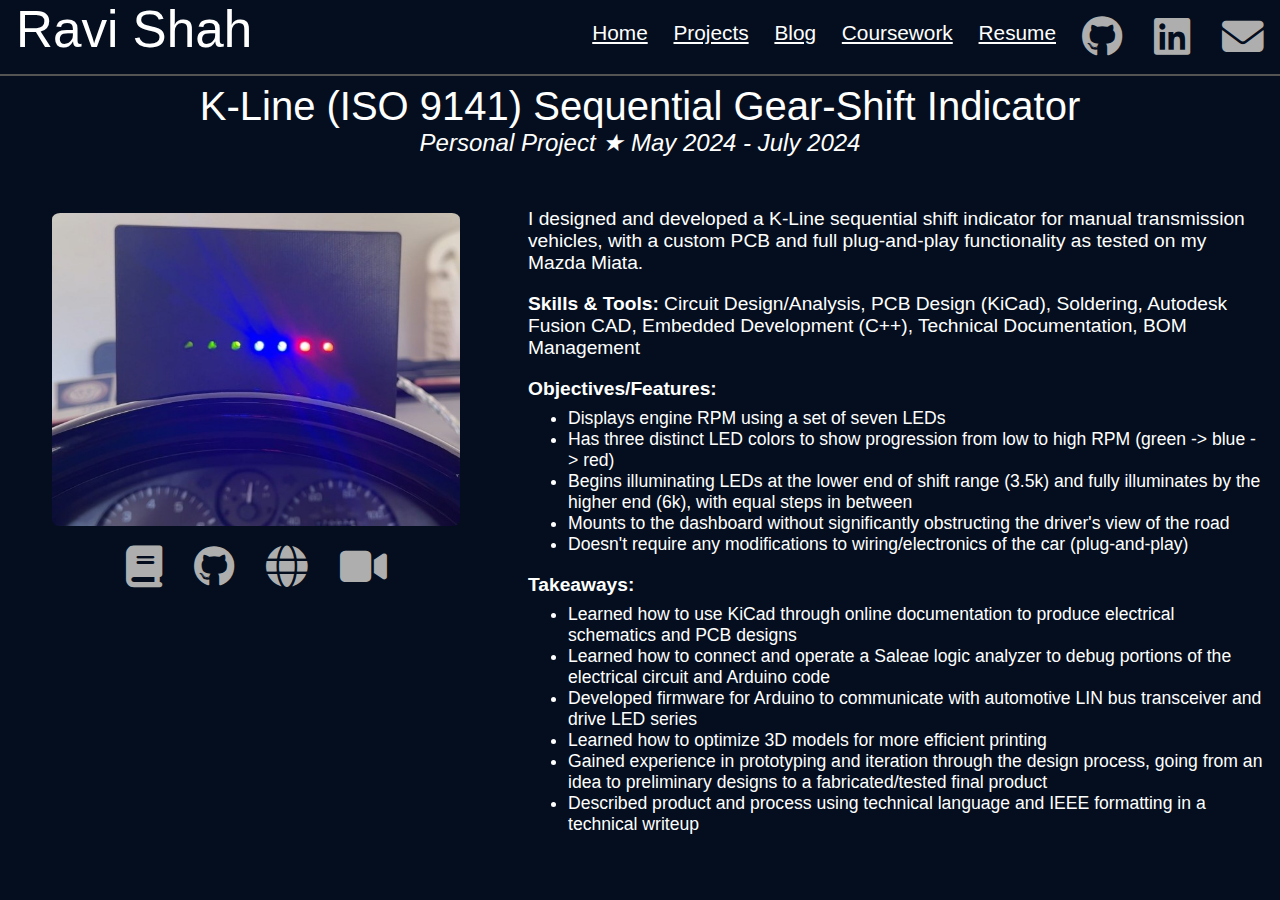
<file: projects/k-line-sequential-shift-indicator/index.html>
<!DOCTYPE html>
<html lang="en">

<head>
    <meta charset="utf-8" />
    <meta http-equiv="X-UA-Compatible" content="IE=edge" />
    <title>Projects - Ravi Shah's Portfolio</title>
    <meta name="HandheldFriendly" content="True" />
    <meta name="viewport" content="width=device-width, initial-scale=1.0" />
    <link rel="stylesheet" type="text/css" href="/css/new-portfolio.css" />
    <link rel="stylesheet" type="text/css" href="/css/one_proj.css" />
    <link rel="stylesheet" href="https://cdnjs.cloudflare.com/ajax/libs/font-awesome/6.1.2/css/all.min.css">
    <meta name="description"
        content="Hi, I'm Ravi Shah! Find out about my projects, qualifications, and interests here." />
    <link rel="icon" href="/favicon.png" type="image/png" />
    <link rel="canonical" href="https://www.yeetpc.com/" />
    <meta name="referrer" content="no-referrer-when-downgrade" />
    <meta property="og:site_name" content="Ravi Shah's Portfolio" />
    <meta property="og:type" content="website" />
    <meta property="og:title" content="Ravi Shah's Portfolio" />
    <meta property="og:description"
        content="Hi, I'm Ravi Shah! Find out about my projects, qualifications, and interests here." />
    <meta property="og:url" content="https://www.yeetpc.com/" />
    <meta property="og:image" content="https://blog.yeetpc.com/content/images/2021/11/YTchannelart-2.png" />
    <meta name="twitter:card" content="summary_large_image" />
    <meta name="twitter:title" content="Ravi Shah's Portfolio" />
    <meta name="twitter:description"
        content="Hi, I'm Ravi Shah! Find out about my projects, qualifications, and interests here." />
    <meta name="twitter:url" content="https://www.yeetpc.com/" />
    <meta name="twitter:image" content="https://blog.yeetpc.com/content/images/2021/11/YTchannelart-1.png" />
    <meta name="twitter:site" content="@rav4ss" />
    <meta property="og:image:width" content="2560" />
    <meta property="og:image:height" content="1440" />
    <script type="application/ld+json">
{
    "@context": "https://schema.org",
    "@type": "WebSite",
    "publisher": {
        "@type": "Person",
        "name": "Ravi Shah",
        "url": "https://www.yeetpc.com/",
        "logo": {
            "@type": "ImageObject",
            "url": "https://blog.yeetpc.com/favicon.png",
            "width": 60,
            "height": 60
        }
    },
    "url": "https://www.yeetpc.com/",
    "image": {
        "@type": "ImageObject",
        "url": "https://static.ghost.org/v3.0.0/images/publication-cover.png",
        "width": 2709,
        "height": 938
    },
    "mainEntityOfPage": {
        "@type": "WebPage",
        "@id": "https://www.yeetpc.com/"
    },
    "description": "Hi, I'm Ravi Shah! Find out about my projects, qualifications, and interests here."
}
    </script>
    <script defer data-domain="www.yeetpc.com" src="https://plausible.yeetpc.com/js/plausible.js"></script>
</head>

<body class="home-template">
    <div class="site-wrapper">

        <div class="header-container">

            <h1 class="main-heading" id="heading">Ravi Shah</h1>

            <div class="icons-container">
                <div class="icons-flex">
                    <div class="icon" id="github">
                        <i class="fa-brands fa-github fa-2xl"></i>
                    </div>
                    <div class="icon" id="linkedin">
                        <i class="fa-brands fa-linkedin fa-2xl"></i>
                    </div>
                    <div class="icon" id="mail">
                        <i class="fa fa-envelope fa-2xl"></i>
                    </div>
                </div>
            </div>

            <div class="links-container">
                <p>
                    <a href="/">Home</a>
                    <a href="/projects">Projects</a>
                    <a href="https://blog.yeetpc.com/">Blog</a>
                    <a href="/coursework">Coursework</a>
                    <a href="/#resume">Resume</a>
                </p>
            </div>
        </div>

        <div class="header-spacer"></div>

        <hr />

        <div class="project-title">
            <h2>K-Line (ISO 9141) Sequential Gear-Shift Indicator</h2>
        </div>

        <div class="project-subtitle">
            <h3>Personal Project &#9733; May 2024 - July 2024</h3>
        </div>

        <div class="one-project">
            <div class="left">
                <div class="project-image">
                    <img src="/img/shift-indicator.jpg" alt="Sequential Shift Indicator with 7 LED display">
                </div>
                <div class="project-links">
                    <div class="icons-flex">
                        <div class="icon" id="project-writeup">
                            <i class="fa-solid fa-book fa-2xl"></i>
                        </div>
                        <div class="icon" id="project-github">
                            <i class="fa-brands fa-github fa-2xl"></i>
                        </div>
                        <div class="icon" id="project-blog">
                            <i class="fa-solid fa-globe fa-2xl"></i>
                        </div>
                        <div class="icon" id="project-video">
                            <i class="fa-solid fa-video fa-2xl"></i>
                        </div>
                    </div>
                </div>
            </div>

            <div class="right">
                <div class="project-desc">
                    <p>I designed and developed a K-Line sequential shift indicator for manual transmission vehicles,
                        with a custom PCB and full plug-and-play functionality as tested on my Mazda Miata.</p>
                    <p><b>Skills &amp; Tools:</b> Circuit Design/Analysis, PCB Design (KiCad), Soldering, Autodesk
                        Fusion CAD, Embedded Development (C++), Technical Documentation, BOM Management</p>
                    <p><b>Objectives/Features:</b>
                    <ul>
                        <li>Displays engine RPM using a set of seven LEDs</li>
                        <li>Has three distinct LED colors to show progression from low to high RPM (green -> blue ->
                            red)</li>
                        <li>Begins illuminating LEDs at the lower end of shift range (3.5k) and fully illuminates by the
                            higher end (6k), with equal steps in between</li>
                        <li>Mounts to the dashboard without significantly obstructing the driver's view of the road</li>
                        <li>Doesn't require any modifications to wiring/electronics of the car (plug-and-play)</li>
                    </ul>
                    </p>
                    <p><b>Takeaways:</b>
                    <ul>
                        <li>Learned how to use KiCad through online documentation to produce electrical schematics and
                            PCB designs</li>
                        <li>Learned how to connect and operate a Saleae logic analyzer to debug portions of the
                            electrical circuit and Arduino code</li>
                        <li>Developed firmware for Arduino to communicate with automotive LIN bus transceiver and drive
                            LED series</li>
                        <li>Learned how to optimize 3D models for more efficient printing</li>
                        <li>Gained experience in prototyping and iteration through the design process, going from an
                            idea to preliminary designs to a fabricated/tested final product</li>
                        <li>Described product and process using technical language and IEEE formatting in a technical
                            writeup</li>
                    </ul>
                    </p>
                </div>
            </div>
        </div>

        <div class="buffer"></div>

        <footer class="main-footer">
        </footer>
    </div>
    <script src="/js/redirects.js"></script>
    <script src="/js/projects.js"></script>
    <script src="/js/per_project/kline.js"></script>

</body>

</html>
</file>
<file: css/new-portfolio.css>
* {
    box-sizing: border-box;
}

html {
    height: 100%;
}

body {
    margin: 0;
    font-family: -apple-system, BlinkMacSystemFont, avenir next, avenir, segoe ui, helvetica neue, helvetica, Cantarell, Ubuntu, roboto, noto, arial, sans-serif;
    height: 100%;
    background-color: #040e1e;
}

h1 {
    all: initial;
}

h2 {
    all: initial;
}

h3 {
    all: initial;
}

h1 {
    color: white;
    font-family: -apple-system, BlinkMacSystemFont, avenir next, avenir, segoe ui, helvetica neue, helvetica, Cantarell, Ubuntu, roboto, noto, arial, sans-serif;
    font-size: 3.2rem;
}

h2 {
    color: white;
    font-family: -apple-system, BlinkMacSystemFont, avenir next, avenir, segoe ui, helvetica neue, helvetica, Cantarell, Ubuntu, roboto, noto, arial, sans-serif;
    font-size: 2.5rem;
    font-weight: 200;
}

h3 {
    color: white;
    font-family: -apple-system, BlinkMacSystemFont, avenir next, avenir, segoe ui, helvetica neue, helvetica, Cantarell, Ubuntu, roboto, noto, arial, sans-serif;
    font-size: 1.5rem;
    font-weight: 200;
}

a {
    color: white;
}

a:hover {
    color: #FF8B00;
}

hr {
    border: 1px solid rgb(84, 84, 84);
}

.header-container {
    text-align: left;
    margin-top: 0;
    width: 100%;
    display: block;
    height: 100%;
}

.header-spacer {
    clear: both;
}

.main-heading {
    text-align: left;
    margin-top: 0;
    margin-left: 1rem;
    width: fit-content;
    float: left;
    cursor: pointer;
}

.subtitle {
    color: white;
    text-align: left;
    width: 60%
}

.subtitle p {
    color: white;
    font-size: 1.4rem;
}

.icons-container {
    text-align: center;
    height: 100%;
    float: right;
}

.icons-flex {
    margin: 0 auto;
    margin-top: 25px;
    display: flex;
    justify-content: center;
    align-items: center;
}

.icon {
    color: rgb(174, 174, 174);
    font-size: 1.3rem;
    margin-left: 1rem;
    margin-right: 1rem;
}

.icon:hover {
    color: purple;
    cursor: pointer;
}

#linkedin:hover {
    color: #0072b1;
}

#mail:hover {
    color: #FF0000;
}

.main-footer {
    color: white;
}

.links-container {
    color: white;
    text-align: center;
    font-size: 1.3rem;
    margin-top: 0;
    float: right;

}

.links-container a {
    margin: 10px;
    margin-top: 0;
}

.main-desc p {
    color: white;
    text-align: center;
    font-size: 1.2rem;
    margin-top: 0;
}

.profile-container {
    display: block;
    text-align: center;
    margin-top: 60px;
    float: right;
    height: 100%;
    width: 30%;
}

.profile-container img {
    width: 100%;
    max-width: 350px;
    height: auto;
    border-radius: 5%;
}

.main-stuff {
    padding-left: 5%;
    padding-right: 5%;
    display: block;
    text-align: center;
}

.resume {
    width: 75%;
    max-width: 1200px;
    margin-left: auto;
    margin-right: auto;
    height: 100%;
    padding-bottom: 1rem;
}

.resume-header {
    text-align: center;
    margin-bottom: 1rem;
}

@media screen and (max-width: 1000px) {
    .main-heading {
        width: 100%;
        text-align: center;
        clear: both;
        margin-left: 0;
    }

    .links-container {
        clear: both;
        text-align: center;
        width: 100%;
    }

    .icons-container {
        clear: both;
        text-align: center;
        width: 100%;
    }

    .subtitle {
        width: 100%;
        clear: both;
    }

    .profile-container {
        width: 100%;
        clear: both;
        margin-bottom: 3rem;
        margin-top: 1rem;
    }

    .profile-container img {
        max-width: 250px;
    }

    .resume {
        width: 95%;
    }

    .resume iframe {
        height: 700px;
    }
}

@media screen and (max-width: 600px) {
    .resume iframe {
        height: 500px;
    }
}
</file>
<file: css/coursework.css>
.coursework-page-heading {
    text-align: center;
}

.coursework-page-heading h1 {
    font-size: 3rem;
    text-align: center;
    padding-left: 5%;
    padding-right: 5%;
    padding-bottom: 5%;
}

.courses-year-container {
    text-align: center;
    margin: 0 auto;
    width: 100%;
}

.courses-semester-container {
    padding: 20px;
    padding-left: 5%;
    padding-right: 5%;
    text-align: left;
    width: 100%;
}

.courses-semester-heading h2 {
    font-weight: 400;
}

.course-container {
    padding-top: 10px;
    padding-bottom: 10px;
}

.course-heading h3 {
    font-weight: 400;
}

.course-content p {
    color: white;
    font-family: -apple-system, BlinkMacSystemFont, avenir next, avenir, segoe ui, helvetica neue, helvetica, Cantarell, Ubuntu, roboto, noto, arial, sans-serif;
    font-size: 1.25rem;
    font-weight: 200;
}
</file>
<file: css/projects.css>
.projects-page-heading h1 {
    font-size: 3rem;
    text-align: center;
    padding-left: 5%;
    padding-right: 5%;
    padding-bottom: 5%;
}

.projects-page-subheading {
    margin-bottom: 10px;
}

.projects-page-subheading h2 {
    font-size: 1.7rem;
    text-align: center;
    padding-left: 5%;
    padding-right: 5%;
    padding-bottom: 5%;
}

.projects-page-heading {
    text-align: center;
}

.projects-page-subheading {
    text-align: center;
    margin-bottom: 2rem;
}

.projects-container {
    text-align: center;
    display: grid;
    align-items: center;
    grid-template-columns: repeat(auto-fit, minmax(250px, 1fr));
    gap: 1.5rem;
    margin: 15px;
    margin-left: 30px;
    margin-right: 30px;
    box-sizing: border-box;
}

.project-container {
    text-align: left;
    width: 100%;
    height: 100%;
    overflow: hidden;
    margin-top: auto;
    box-sizing: border-box;
    position: relative;
    cursor: pointer;
}

.project-heading h3 {
    font-weight: 400;
}

.project-content-overlay p {
    color: white;
    font-family: -apple-system, BlinkMacSystemFont, avenir next, avenir, segoe ui, helvetica neue, helvetica, Cantarell, Ubuntu, roboto, noto, arial, sans-serif;
    font-size: 1.75rem;
    position: absolute;
    top: 50%;
    left: 50%;
    -webkit-transform: translate(-50%, -50%);
    -ms-transform: translate(-50%, -50%);
    transform: translate(-50%, -50%);
    text-align: center;
    margin: 0;
    padding: 0;
}

.project-image-container {
    width: 100%;
    height: 100%;
}

.project-image {
    height: 100%;
}

.project-image img {
    width: 100%;
    height: 100%;
    min-width: 100px;
    min-height: 100px;
    max-width: 100%;
    max-height: 100%;
    object-fit: cover !important;
    overflow: hidden;
}

.buffer {
    margin: 10px;
}

.project-content-overlay {
    position: absolute;
    top: 0;
    bottom: 0;
    left: 0;
    right: 0;
    height: auto;
    width: 100%;
    opacity: 0;
    transition: .5s ease;
    background-color: #915000;
}

.project-container:hover .project-content-overlay {
    opacity: 0.85;
}
</file>
<file: css/one_proj.css>
ul {
    font-weight: 200;
    margin-top: 0.5rem;
}

li {
    color: white;
    font-size: 1.1rem;
}

.project-title {
    text-align: center;
}

.project-title h2 {
    font-size: 2.5rem;
}

.project-subtitle {
    text-align: center;
}

.project-subtitle h3 {
    font-size: 1.5rem;
    font-style: italic;
}

.left {
    width: 40%;
    float: left;
    padding: 1rem;
    text-align: center;
}

.right {
    width: 60%;
    float: right;
    padding: 1rem;
}

.project-desc p {
    text-align: left;
    color: white;
    font-family: -apple-system, BlinkMacSystemFont, avenir next, avenir, segoe ui, helvetica neue, helvetica, Cantarell, Ubuntu, roboto, noto, arial, sans-serif;
    font-size: 1.2rem;
    font-weight: 200;
    margin-bottom: 0;
}

.project-desc p b {
    font-weight: 600;
}

.project-links p {
    text-align: center;
    color: white;
    font-family: -apple-system, BlinkMacSystemFont, avenir next, avenir, segoe ui, helvetica neue, helvetica, Cantarell, Ubuntu, roboto, noto, arial, sans-serif;
    font-size: 1.4rem;
}

.project-image {
    width: 85%;
    margin-left: auto;
    margin-right: auto;
    margin-top: 1.5rem;
}

.project-image img {
    width: 100%;
    height: 100%;
    min-width: 100px;
    min-height: 100px;
    max-width: 100%;
    max-height: 100%;
    object-fit: cover !important;
    overflow: hidden;
    border-radius: 2%;
}

.one-project {
    margin-top: 1rem;
}

#project-blog:hover {
    color: rgb(96, 189, 255);
}

#project-blog-2:hover {
    color: rgb(96, 189, 255);
}

#project-blog-3:hover {
    color: rgb(96, 189, 255);
}

#project-blog-4:hover {
    color: rgb(96, 189, 255);
}

#project-video:hover {
    color: red;
}

#project-writeup:hover {
    color: white;
}

@media screen and (max-width: 1000px) {
    .left {
        width: 100%;
        text-align: center;
        clear: both;
        margin-left: 0;
    }

    .right {
        width: 100%;
        clear: both;
        margin-bottom: 3rem;
        margin-top: 1rem;
    }

    .project-image img {
        max-width: 400px;
    }
}
</file>
